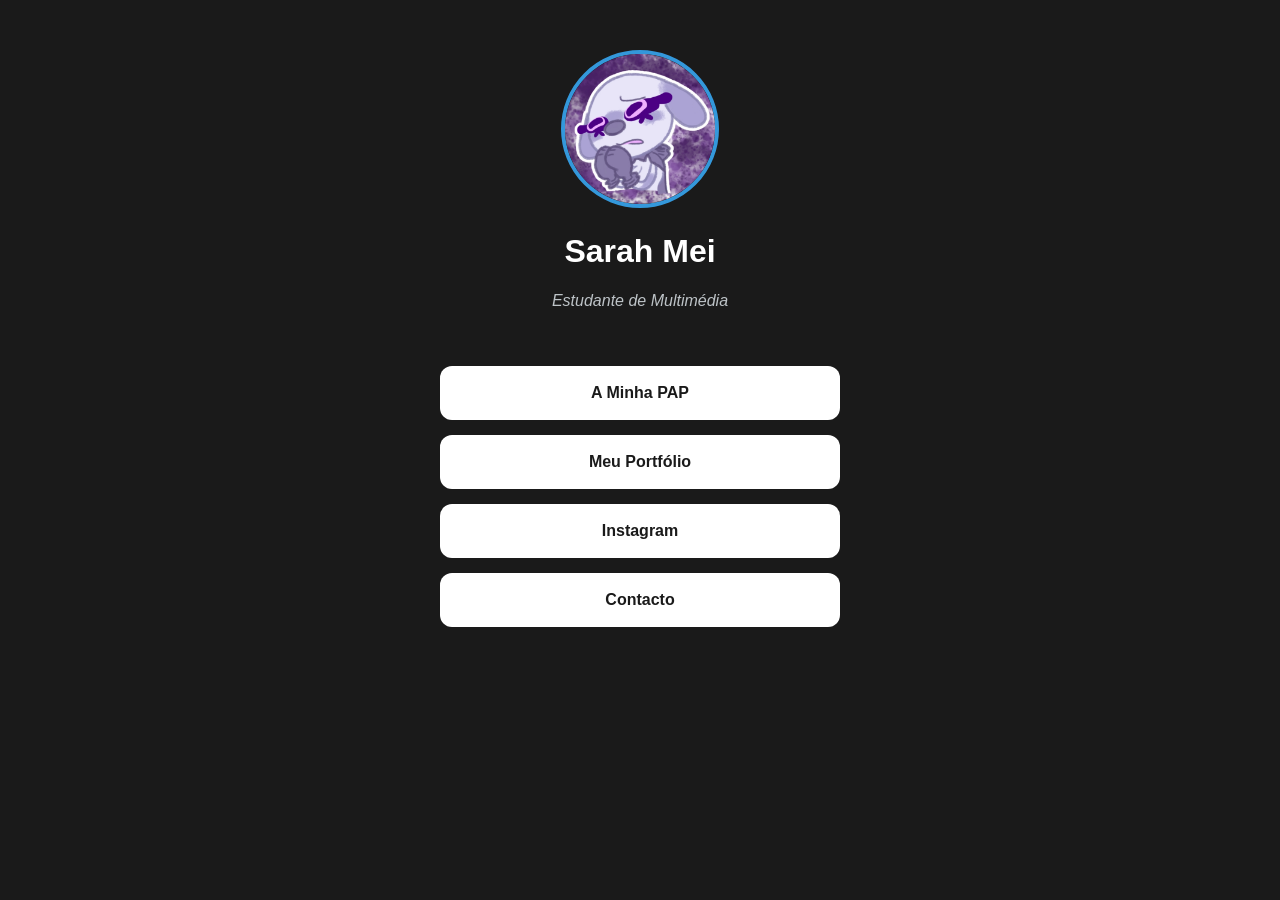
<file: index.html>
<!DOCTYPE html>
<html lang="pt">
<head>
    <meta charset="UTF-8">
    <meta name="viewport" content="width=device-width, initial-scale=1.0">
    <title>My Creative Hub</title>

    <link rel="stylesheet" href="style.css">
    
    <link rel="manifest" href="manifest.json">
    
    <meta name="theme-color" content="#1a1a1a">
</head>
<body>

    <header>
        <img src="assets/images/perfil.jpg" alt="Foto de Perfil" class="avatar">
        <h1>Sarah Mei</h1>
        <p class="bio">Estudante de Multimédia</p>
    </header>

    <main class="links-container">
        <a href="pap.html" class="btn">A Minha PAP</a>
        <a href="https://www.behance.net/sarahmeicol1" target="_blank" class="btn">Meu Portfólio</a>
        <a href="https://www.instagram.com/mr.psychopaws/" target="_blank" class="btn">Instagram</a>
        <a href="mailto:a27364@aecister.pt" class="btn">Contacto</a>
    </main>

    <script>
        if ('serviceWorker' in navigator) {
            navigator.serviceWorker.register('sw.js')
            .then(() => console.log("App pronta para uso!"));
        }
    </script>
</body>
</html>
</file>
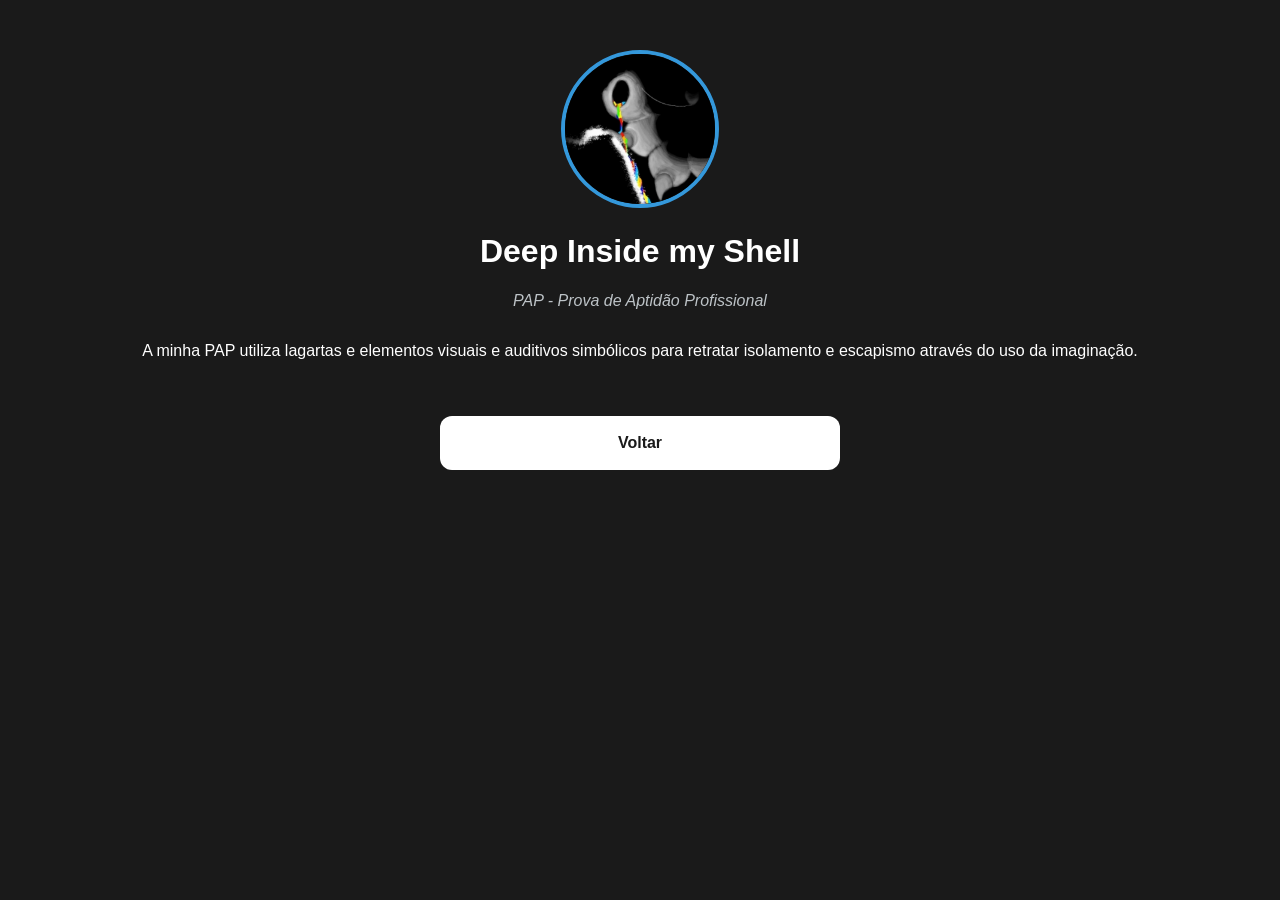
<file: pap.html>
<!DOCTYPE html>
<html lang="pt">
<head>
    <meta charset="UTF-8">
    <meta name="viewport" content="width=device-width, initial-scale=1.0">
    <title>A Minha PAP</title>

    <link rel="stylesheet" href="style.css">
    
    <link rel="manifest" href="manifest.json">
    
    <meta name="theme-color" content="#1a1a1a">
</head>
<body>

    <header>
        <img src="assets/images/pap.jpg" alt="Foto de Perfil" class="avatar">
        <h1>Deep Inside my Shell</h1>
        <p class="bio">PAP - Prova de Aptidão Profissional</p>
    </header>

    <p>A minha PAP utiliza lagartas e elementos visuais e auditivos simbólicos para retratar isolamento e escapismo através do uso da imaginação.</p>

    <main class="links-container">
        <a href="index.html" class="btn">Voltar</a>
    </main>

    <script>
        if ('serviceWorker' in navigator) {
            navigator.serviceWorker.register('sw.js')
            .then(() => console.log("App pronta para uso!"));
        }
    </script>
</body>
</html>
</file>
<file: style.css>
/* Configurações gerais da página */
body {
    margin: 0;
    padding: 0;
    background-color: #1a1a1a; /* Cor de fundo escura (moderna) */
    color: white;
    font-family: 'Segoe UI', Tahoma, Geneva, Verdana, sans-serif;
    display: flex;
    flex-direction: column; /* Alinha elementos um por baixo do outro */
    align-items: center;    /* Centra horizontalmente */
    min-height: 100vh;
}

header {
    margin-top: 50px;
    text-align: center;
}

/* Transforma a foto quadrada em redonda */
.avatar {
    width: 150px;
    height: 150px;
    border-radius: 50%; /* O segredo do círculo */
    border: 4px solid #3498db; /* Moldura azul à volta da foto */
    object-fit: cover; /* Garante que a foto não fica esticada */
}

.bio {
    color: #bdc3c7;
    font-style: italic;
}

/* Contentor dos botões */
.links-container {
    width: 90%;
    max-width: 400px;
    margin-top: 40px;
}

/* Estilo dos botões (links) */
.btn {
    display: block;
    background-color: white;
    color: #1a1a1a;
    text-decoration: none; /* Remove o sublinhado */
    padding: 18px;
    margin-bottom: 15px;
    border-radius: 12px;   /* Cantos suaves */
    text-align: center;
    font-weight: bold;
    transition: 0.3s;      /* Suaviza a animação de toque */
}

/* Efeito quando o rato passa por cima (ou o dedo toca) */
.btn:hover {
    background-color: #9334db;
    color: white;
    transform: translateY(-3px); /* Pequeno salto para cima */
}
</file>
